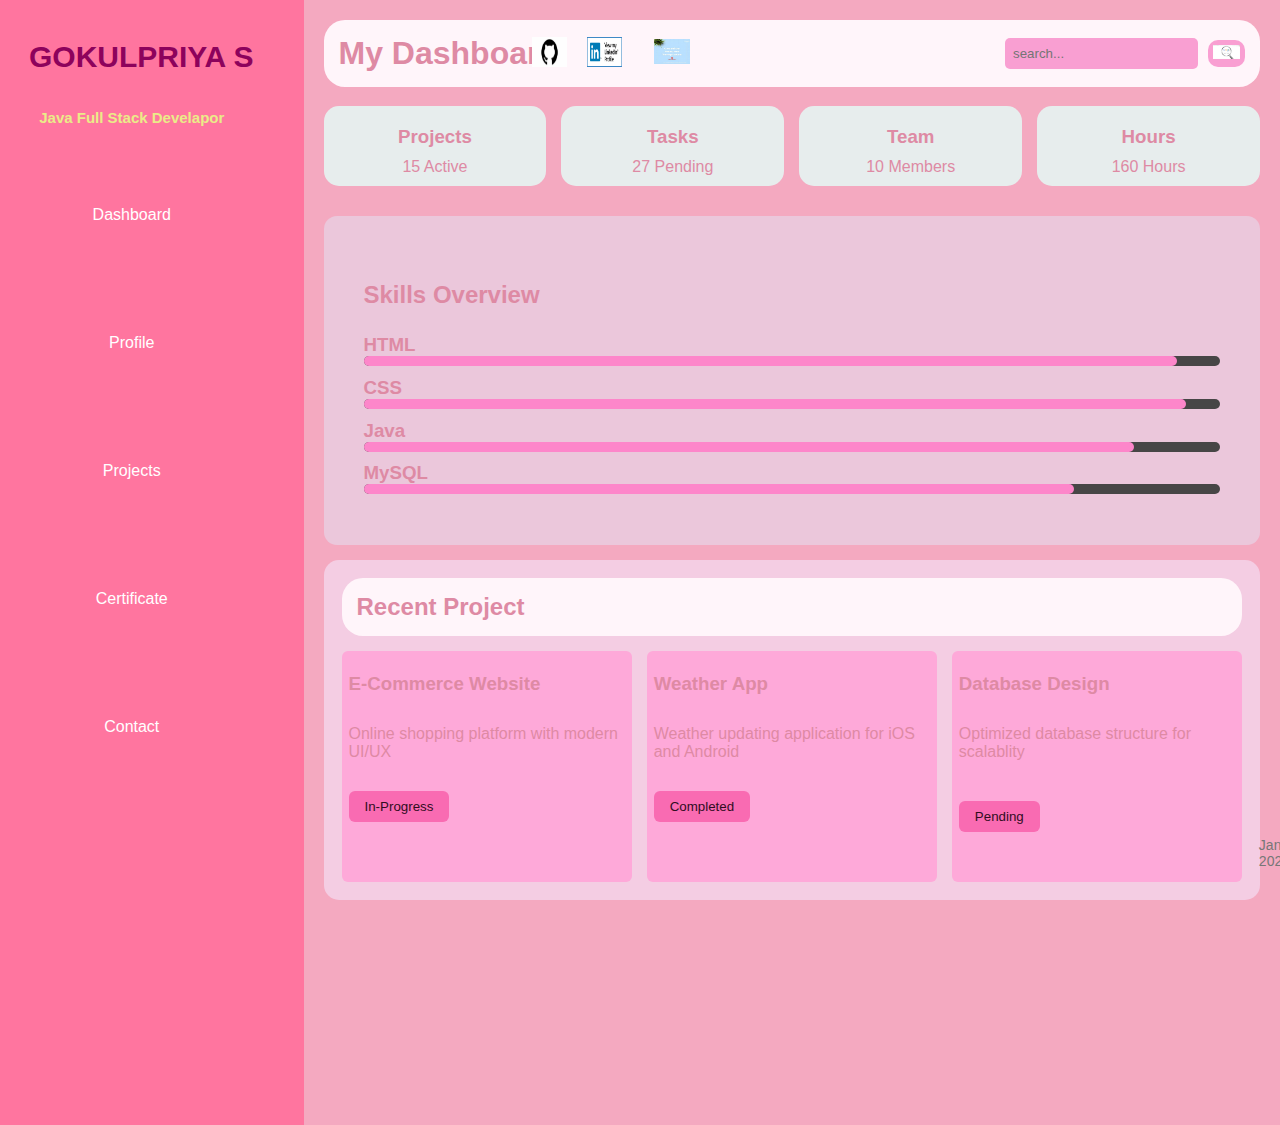
<file: index.html>
<!DOCTYPE html>
<html lang="en">
<head>
    <meta charset="UTF-8">
    <meta name="viewport" content="width=device-width, initial-scale=1.0">
    <title>My Portfolio</title>
    <link rel="stylesheet" href="index.css">
    <link rel="icon" href="portfolio image.jpg">
</head>
<body>
    <div class="dashboard">
        <aside class="sidebar">
            <div class="profile">
                <h3 class="profile-name">GOKULPRIYA S</h3>
                <p class="profile-role">Java Full Stack Develapor</p>
            </div>
            <nav class="nav-menu">
                <a href="index.html">Dashboard</a>
                <a href="profile1.html">Profile</a>
                <a href="index.html">Projects</a>
                <a href="certificate.html">Certificate</a>
                <a href="contact.html">Contact</a>
            </nav>
        </aside>
         <main class="main-contant">
            <header class="header">
                <h1 class="profile-name">My Dashboard</h1>
                <div class="search-containet">
                    <input type="text" placeholder="search..." style="color: black;">
                    <a href="https://www.google.co.in"><button><img src="search image.jpg" alt="Search" width="27"></button></a>
                </div>
                <div class="social">
                    <a href="https://github.com/sgokulpriya321"><img src="github image.jpg" class="icon" height="30px" width="35px"> </a>
                    <a href="https://www.linkedin.com/in/gokulpriyasakthivel/" ><img src="linkedIn image.png" alt=""class="icon" height="30px" width="35px"></a>
                    <a href="my resume photo.jpg"><img src="resume image.jpg" alt="Resume" class="resume-button" height="65px" width="75px"></a>
                </div>
            </header>
            <section class="stats">
                <div class="stat-card">
                    <h3>Projects</h3>
                    <p>15 Active</p>
                </div>
                <div class="stat-card">
                    <h3>Tasks</h3>
                    <p>27 Pending</p>
                </div>
                <div class="stat-card">
                    <h3>Team</h3>
                    <p>10 Members</p>
                </div>
                <div class="stat-card">
                    <h3>Hours</h3>
                    <p>160 Hours</p>
                </div>
            </section>
            <section class="skills">
                <h2>Skills Overview</h2>
                <div class="skill">
                    <h3>HTML</h3>
                    <progress max="100" value="95"></progress>
                </div>
                <div class="skill">
                    <h3>CSS</h3>
                    <progress max="100" value="96"></progress>
                </div>
                <div class="skill">
                    <h3>Java</h3>
                    <progress max="100" value="90"></progress>
                </div>
                <div class="skill">
                    <h3>MySQL</h3>
                    <progress max="100" value="83"></progress>
                </div>
            </section>
            <section class="projects">
                <h2 class="header">Recent Project</h2>
                <div class="project-container">
                    <div class="project-card">
                        <h3 class="website">E-Commerce Website</h3>
                        <p class="online">Online shopping platform with modern UI/UX</p>
                        <div class="text-bar">
                        <button class="in-progress">In-Progress</button>
                        <span class="status-text">Oct / 2023</span>
                        </div>
                    </div>
                    <div class="project-card completed">
                        <h3 class="website">Weather App</h3>
                        <p>Weather updating application for iOS and Android</p>
                        <div class="text-bar">
                        <button class="in-progress">Completed</button>
                        <span class="status-text">Dec / 2023</span>
                        </div>
                    </div>
                    <div class="project-card Pending">
                        <h3 class="website">Database Design</h3>
                        <p class="structure">Optimized database structure for scalablity</p>
                        <div class="text-bar">
                        <button class="pending">Pending</button>
                        <span class="status-text">Jan / 2024</span>
                        </div>
                    </div>
                </div>
            </section>
        </main>
    </div>
</body>
</html>
</file>
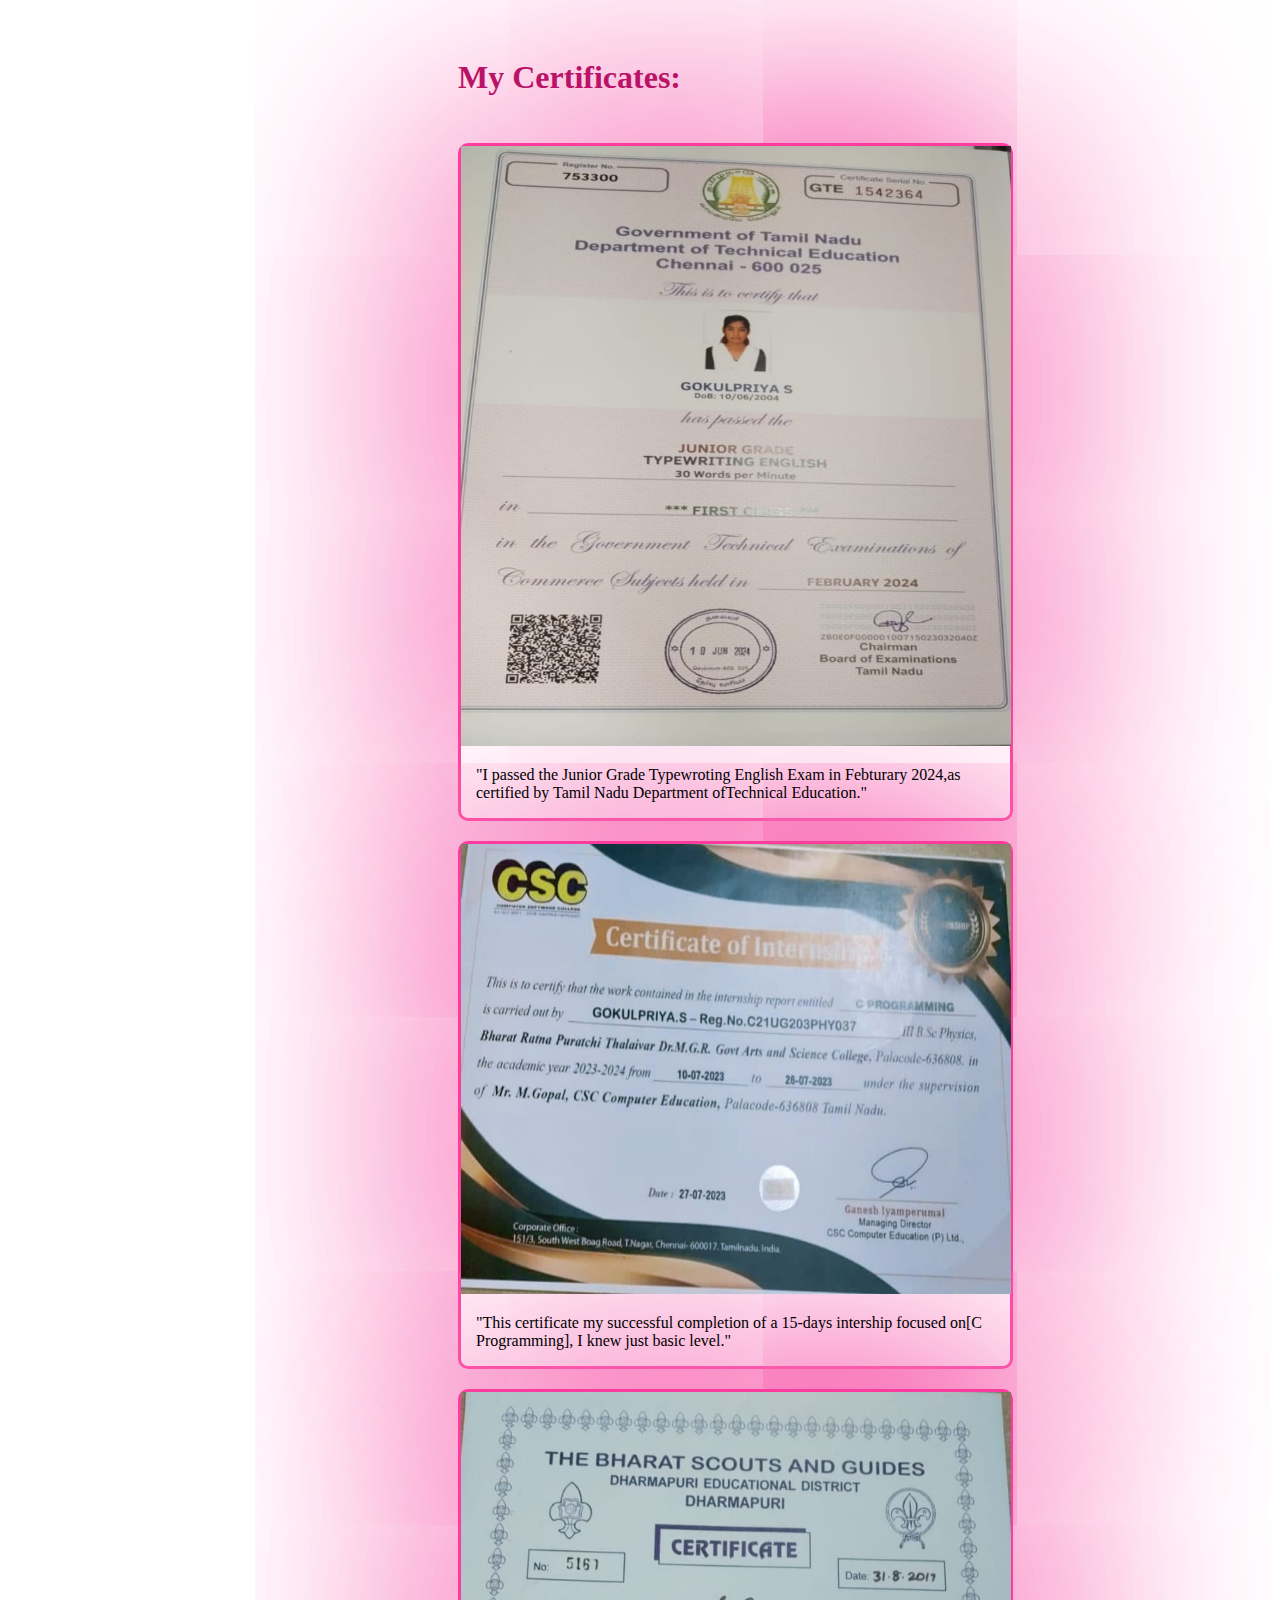
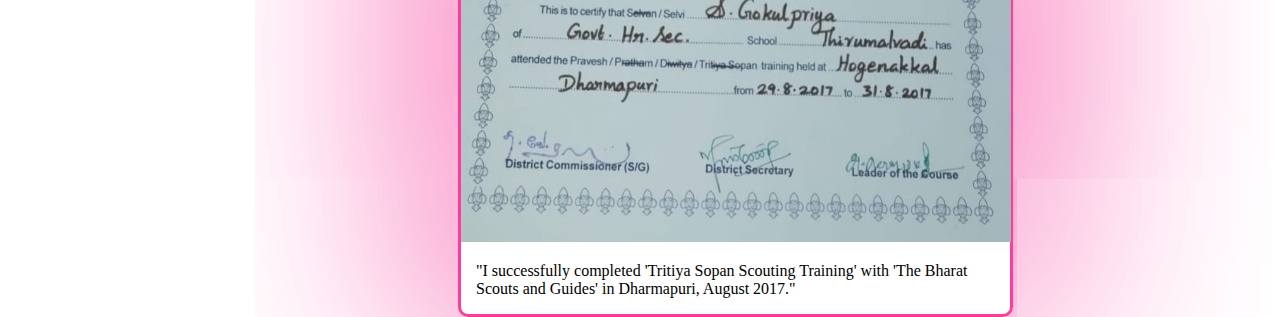
<file: certificate.html>
<!DOCTYPE html>
<html lang="en">
<head>
    <meta charset="UTF-8">
    <meta name="viewport" content="width=device-width, initial-scale=1.0">
    <title>My Certificate</title>
    <link rel="stylesheet" href="certificate.css">
    <link rel="icon" href="certificate image.jpg">
    
</head>
<body>
    <section class="section">
        <h1 class="header">My Certificates:</h1>
        <div class="profile-img1">
            <img src="typing certificate.jpg" alt="Typing Certificate" class="certificate" height="600px" width="550"/>
            <p class="description">"I passed the Junior Grade Typewroting English Exam in Febturary 2024,as certified by Tamil Nadu Department ofTechnical Education."</p>
        </div>
        <div class="profile-img2">
            <img src="internship certificate1.jpg" alt="Internship Certificate" class="certificate" height="450px" width="550"/>  
            <p class="description">"This certificate my successful completion of a 15-days intership focused on[C Programming], I knew just basic level."</p>  
        </div>
        <div class="profile-img3">
            <img src="guides certificate.jpg" alt="guide certificate" class="certificate" height="450px" width="550"/>
            <p class="description">"I successfully completed 'Tritiya Sopan Scouting Training' with 'The Bharat Scouts and Guides' in Dharmapuri, August 2017."  </p>
        </div>
    </section>
</body>
</html>
</file>
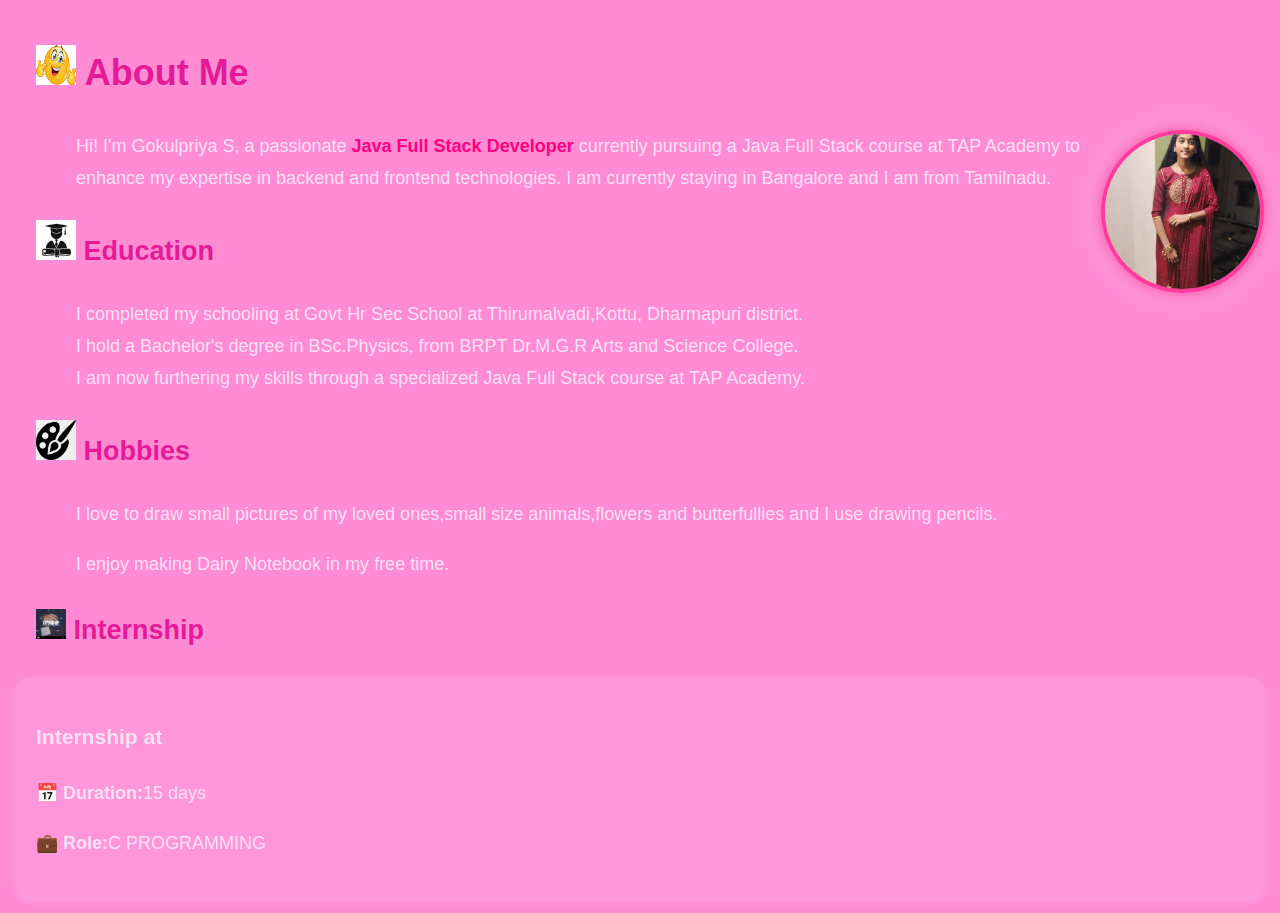
<file: profile1.html>
<!DOCTYPE html>
<html lang="en">
<head>
    <meta charset="UTF-8">
    <meta name="viewport" content="width=device-width, initial-scale=1.0">
    <title>My Profile</title>
    <link rel="stylesheet" href="profile1.css">
    <link rel="icon" href="Snapchat-1935089210.jpg">
</head>
<body>
  <div class="container">
    <!-- About Me Section -->
    <section class="about-section">
      <h1 class="main-content"> <img src="about me image.jpg" alt="About me" class="about"> About Me</h1>
      <div class="about-content">
        <img src="my image.jpg" alt="Gokulpriya Profile" class="profile-img" />
        <p class="description">
          Hi! I'm Gokulpriya S, a passionate 
          <span class="highlight">Java Full Stack Developer</span> currently 
          pursuing a Java Full Stack course at TAP Academy to enhance my expertise in backend and frontend technologies.
          
          I am currently staying in Bangalore and I am from Tamilnadu. 
        </p>
      </div>
    </section>

    <!-- Education Section -->
    <section>
      <h2 class="main-content"> <img src="education image.jpg" alt="Education" class="Education"> Education</h2>
      <p class="description">
        I completed my schooling at Govt Hr Sec School at Thirumalvadi,Kottu, Dharmapuri district. <br>
        I hold a Bachelor's degree in BSc.Physics, from BRPT Dr.M.G.R Arts and Science College. <br>
        I am now furthering my skills through a specialized Java Full Stack course at TAP Academy.
      </p>
    </section>

    <!-- Hobbies Section -->
    <section class="hobbies-section">
      <h2 class="main-content"><img src="drawing image.jpg" alt="" class="hobbies"> Hobbies</h2>
      <p class="description">
        I love to draw small pictures of my loved ones,small size animals,flowers and butterfullies and I use drawing pencils.</h5>
        <p class="description">I enjoy making Dairy Notebook in my free time.</p>
      </p>
    </section>

   <!-- Internship Section -->
<section class="internship-section">
  <h2 class="main-content">
    <img src="internship image.jpg" alt="internship" class="internship"> Internship
  </h2>
  <div class="internship-card">
    <h3>Internship at </h3>
    <p><strong>📅 Duration:</strong>15 days </p>
    <p><strong>💼 Role:</strong>C PROGRAMMING</p>
  </div>
</section>
  </div>
</body>
</html>
</file>
<file: index.css>
*{
    margin: 0px;
    padding: 0px;
    box-sizing: border-box;
}
body{
    font-family: sans-serif;
    color: #de8aa4;
    background-color: hsl(342, 77%, 81%);
}
.dashboard{
    display: flex;
    height: 125vh;
}
.sidebar{
    background-color:hsl(342, 100%, 73%) ;
    padding-right: 40px;
}
.profile{
    text-align: center;
}
.profile h3{
    color: hsl(321, 97%, 28%);
    font-size: 30px;
    padding: 10px;
    padding-left: 29px;
    margin-top: 30px;
}
.profile p{
    color: #ebeb88;
    font-weight: 700;
    font-size: 15px;
    padding: 25px;
}
.nav-menu a{   
    text-decoration: dashed;
    display: flex;
    flex-direction: column;
    color: #ffffff;             
    padding: 55px;
    text-align: center;
}
.nav-menu a:hover{
    background-color:hsl(332, 92%, 53%) ;
    border-radius: 50px;
    color: hsl(0, 0%, 0%) ;
}
.main-contant{
    padding: 20px;
    flex: 1;
}
.header{
    display: flex;
    justify-content: space-between;
    align-items: center;
    background:hsl(330, 100%, 98%) ;
    padding: 15px;
    border-radius: 21px;
    margin-bottom: 15px;
}
.social{
    display: flex;
    align-items: center;
    flex-direction: row;
    gap: 20px;
    left: 65%;
    position: absolute;
    transform: translateX(-50%);
    width: 600px;
   
    /* padding-left:20px; */
}
.social.icon{
    width: 30px;
    height: 30px;
}
.social .resume-button{
   width: 60px;
   height: 35px; 
}
.resume-button{
    /* background-color: hsl(326, 88%, 80%); */
    padding: 5px 12px;
    border-radius: 5px;
    color: hsl(326, 84%, 66%);
    text-decoration: underline;
    text-align: center;
}
.social a:hover{
    text-decoration: underline;
}
/* .logo{
    height: 50px;
    width: 50px; */
/* } */
.search-containet{
    display: flex;
    align-items: center;
    gap: 10px;
    margin-left: auto;
}
.search-containet input{
    padding: 8px;
    border-radius: 5px;
    border: none;
    background: hsl(326, 88%, 80%);
    color: hsl(326, 89%, 51%)t;
}
.search-containet button{
    padding: 5px 5px;
    border-radius: 10px;
    border: #de8aa4;
    background: hsl(326, 88%, 80%);
    color: rgb(252, 225, 246);
    cursor: pointer;   
}
.search-containet{
    margin-left: auto;
}
.profile-image{
    width: 50px;
    height: 50px;
    border-radius: 50%;
    margin-left: auto;
}
.search-button{
    background-color: rgb(146, 8, 70);
    border-radius:10%;
}
.button{
    padding:5px 10px;
    background-color: hsl(326, 88%, 80%);
    border-radius: 5px;
    
    color:black ;
    font-weight:700 ;
} 
.button:hover{
    cursor: pointer;
}
.stats{
    display: grid;
    grid-template-columns: repeat(auto-fit,minmax(200px,1fr));
    gap: 15px;
    margin-top: 19px;
}
.stat-card{
    background: #e7eded;
    padding:10px;
    border-radius: 15px;
    text-align: center;
}
.stat-card h3{
    padding: 10px;
}
.skills{
    margin-top:30px;
    background: hsl(327, 47%, 85%);
    padding: 40px;
    border-radius: 13px;
}
.skills h2{
    padding: 25px 0px;
    text-align:left;
}
progress{
    width: 100%;
    height: 20px;
    border-radius: 5px;
    padding-bottom: 10px;
}
progress::-webkit-progress-bar{
   background: #474646;
    border-radius: 5px;
}
progress::-webkit-progress-value{
    background: hsl(326, 97%, 76%);
    border-radius: 5px;
}
.projects{
    margin-top:15px;
    background: hsl(326, 64%, 88%);
    padding: 18px;
    border-radius: 15px;
}
.project-container{
    display: flex;
    flex-wrap: wrap;
    gap: 15px;
    justify-content: space-between;
}
.project-card{
    background: hsl(326, 98%, 83%);
    padding: 7px;
    border-radius: 6px;
    flex: 1;
    min-width: 100px;
}
.website{
    padding-top: 15px;
    padding-bottom: 30px;
}

.text-bar{
    display: flex;
    flex-direction: column;
    align-items: flex-start;
    margin-top: 10px;
}
.text-bar button{
    padding: 8px 16px;
    border: none;
    border-radius: 6px;
    color: rgb(48, 13, 30);
    cursor: pointer;
    margin-bottom: 5px;
}
.in-progress{
    background-color: #f96bb2;
     margin-top: 20px; 
}

.pending{
    background-color: #f96bb2;
    margin-top: 30px;
}
.status-text{
    display: flex;
    align-items: center;
    font-size: 14px;
    color: #777;
    /* margin-bottom: 60px; */
    margin-left: 300px;
}
</file>
<file: certificate.css>
.section{
    padding-left: 450px;
    width: 555px;
    height: 400px;
    padding-top: 30px;
}
.section .header{
    padding-bottom: 25px;
    color: hwb(330 7% 27%);
}
.profile-img1{
    border-radius: 10%;
    object-fit: cover;
    border: 3px solid #ff3c9d;
    box-shadow: 0 0 400px #fa439f, 0 0 400px #f6b9dc;
    transition: transform 0.4s ease, box-shadow 0.4s ease;
    border-radius:10px ;
    margin-bottom: 20px;
}
.profile-img1 .description{
    padding-left: 15px;
}
.profile-img2{
    
    border-radius: 10%;
    object-fit: cover;
    border: 3px solid #ff3c9d;
    box-shadow: 0 0 400px #fa439f, 0 0 400px #f6b9dc;
    transition: transform 0.4s ease, box-shadow 0.4s ease;
    border-radius:10px ;
    margin-bottom: 20px;
}
.profile-img2 .description{
    padding-left: 15px;
}
.profile-img3{
    
    border-radius: 10%;
    object-fit: cover;
    border: 3px solid #ff3c9d;
    box-shadow: 0 0 400px #fa439f, 0 0 400px #f6b9dc;
    transition: transform 0.4s ease, box-shadow 0.4s ease;
    border-radius:10px ;
    margin-bottom: 20px;
}
.profile-img3 .description{
    padding-left: 15px;
}
.profile-img1:hover {
    transform: scale(1.1);
    box-shadow: 0 0 25px #ba1266, 0 0 50px #fb90d6;
}
.profile-img2:hover {
    transform: scale(1.1);
    box-shadow: 0 0 25px #ba1266, 0 0 50px #fb90d6;
}
.profile-img3:hover {
    transform: scale(1.1);
    box-shadow: 0 0 25px #ba1266, 0 0 50px #fb90d6;
}
</file>
<file: profile1.css>
body {
    background: rgb(255, 139, 213);
    color: rgb(250, 223, 247);
    font-size: 18px;
    line-height: 1.8;
    padding: 8px;
    transition: background 0.5s ease-in-out;
    font-family: sans-serif;
}
.p, .description {
    padding-left: 60px;
    padding-right:50px ;
    font-family: sans-serif;
}
.profile-img {
    width: 155px;
    height: 155px;
    border-radius: 50%;
    object-fit: cover;
    border: 4px solid #ff3c9d;
    box-shadow: 0 0 15px #fa439f, 0 0 30px #f6b9dc;
    float: inline-end;
    transition: transform 0.4s ease, box-shadow 0.4s ease;
}
.profile-img:hover {
    transform: scale(1.1);
    box-shadow: 0 0 25px #ba1266, 0 0 50px #fb90d6;
}
/* Section Titles */
.main-content {
    margin-top: 25px;
    margin-left: 20px; 
    margin-right: 15px;
    color: rgb(227, 27, 150);
    /* transition: transform 0.3s ease, color 0.3s ease; */
}
.main-content:hover {
    display:flex;
    transform: scale(0);
}
/* Icons */
.Education, .about, .hobbies {
    height: 40px;
    width: 40px;
}
/* Highlighted Text */
.highlight {
    display: inline-block;
    transition: transform 0.3s ease, color 0.3s ease;
    font-weight: bold;
    color: #ff007f;
}
.highlight:hover {
    transform: scale(1.1);
    color: #a1c4fd;
}
/* Internship Main Card */
.internship-card {
    background: rgba(255, 255, 255, 0.1);
    padding: 20px;
    border-radius: 15px;
    box-shadow: 0 4px 8px rgba(255, 255, 255, 0.2);
    margin-top: 20px;
    backdrop-filter: blur(10px);
    /* animation: float 3s infinite ease-in-out; */
}
/* 🔄 Floating Animation */
@keyframes float {
    0% { transform: translateY(0px); }
    50% { transform: translateY(-5px); }
    100% { transform: translateY(0px); }
}
.internship{
    width: 30px;
    height: 30px;
}
/* Project Cards */
.project-cards {
    margin-top: 20px;
}
</file>
